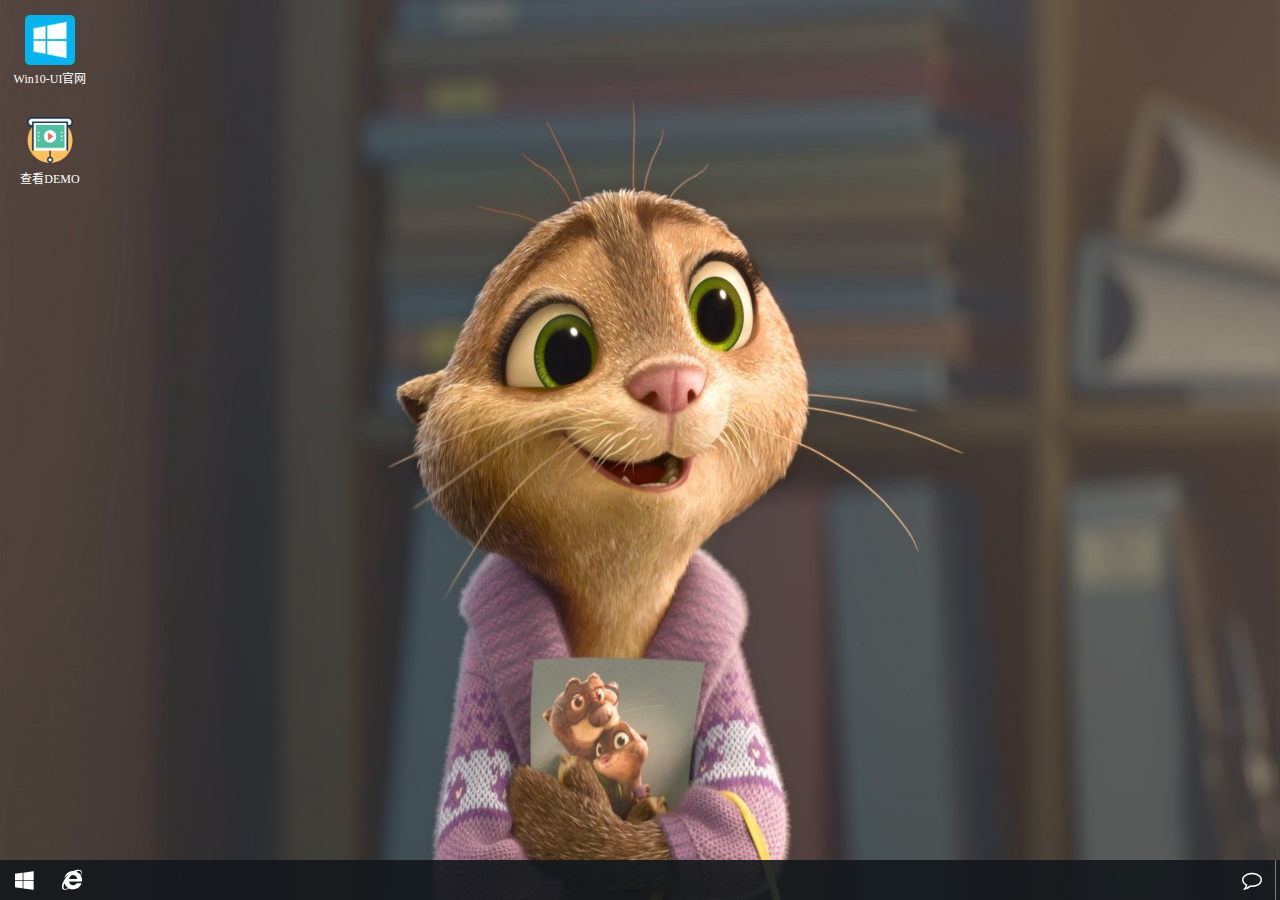
<file: win10/index.html>
<!DOCTYPE html>
<html lang="zh-cn">
<head>
    <meta charset="utf-8">
    <meta http-equiv="X-UA-Compatible" content="IE=edge">
    <meta name="viewport" content="width=device-width,minimum-scale=1.0,maximum-scale=1.0,user-scalable=no"/>
    <title>win10-ui</title>
    <link rel='Shortcut Icon' type='image/x-icon' href='./img/windows.ico'>
    <script type="text/javascript" src="./js/jquery-2.2.4.min.js"></script>
    <link href="./css/animate.css" rel="stylesheet">
    <script type="text/javascript" src="./component/layer-v3.0.3/layer/layer.js"></script>
    <link rel="stylesheet" href="./component/font-awesome-4.7.0/css/font-awesome.min.css">
    <link href="./css/default.css" rel="stylesheet">
    <script type="text/javascript" src="./js/win10.js"></script>
    <style>
        * {
            font-family: "Microsoft YaHei", 微软雅黑, "MicrosoftJhengHei", 华文细黑, STHeiti, MingLiu
        }

        /*磁贴自定义样式*/
         .win10-block-content-text {
             line-height: 44px;
             text-align: center;
             font-size: 16px;
         }
    </style>
    <script>
        Win10.onReady(function () {

            //设置壁纸
            Win10.setBgUrl({
                main: './img/wallpapers/main.jpg',
                mobile: './img/wallpapers/mobile.jpg',
            });

            Win10.setAnimated([
                'animated flip',
                'animated bounceIn',
            ], 0.01);
        });
    </script>
</head>
<body>
<div id="win10">
    <div class="desktop">
        <div id="win10-shortcuts" class="shortcuts-hidden">
            <div class="shortcut"
                 onclick="Win10.openUrl('http://win10ui.yuri2.cn','<img class=\'icon\' src=\'./img/icon/win10.png\'/>Win10-UI官网')">
                <img class="icon" src="./img/icon/win10.png"/>
                <div class="title">Win10-UI官网</div>
            </div>
            <div class="shortcut" onclick="window.open('./demo.html')">
                <img class="icon" src="./img/icon/demo.png"/>
                <div class="title">查看DEMO</div>
            </div>
        </div>
    </div>
    <div id="win10-menu" class="hidden">
        <div class="list win10-menu-hidden animated animated-slideOutLeft">
            <div class="item"
                 onclick="Win10.exit()">
                <i class="black icon fa fa-power-off fa-fw"></i>关闭
            </div>
        </div>
        <div class="blocks">
            <div class="menu_group">
                <div class="title">Welcome</div>
                <div class="block" loc="1,1" size="6,4">
                    <div class="content">
                        <div style="font-size:100px;line-height: 132px;margin: 0 auto ;display: block"
                             class="fa fa-fw fa-windows win10-block-content-text"></div>
                        <div class="win10-block-content-text" style="font-size: 22px">BoBo</div>
                    </div>
                </div>
            </div>
        </div>
        <div id="win10-menu-switcher"></div>
    </div>
    <div id="win10_command_center" class="hidden_right">
        <div class="title">
            <h4 style="float: left">消息中心 </h4>
            <span id="win10_btn_command_center_clean_all">全部清除</span>
        </div>
        <div class="msgs"></div>
    </div>
    <div id="win10_task_bar">
        <div id="win10_btn_group_left" class="btn_group">
            <div id="win10_btn_win" class="btn"><span class="fa fa-windows"></span></div>
            <div class="btn" id="win10-btn-browser"><span class="fa fa-internet-explorer"></span></div>
        </div>
        <div id="win10_btn_group_middle" class="btn_group"></div>
        <div id="win10_btn_group_right" class="btn_group">
            <div class="btn" id="win10_btn_time"></div>
            <div class="btn" id="win10_btn_command"><span id="win10-msg-nof" class="fa fa-comment-o"></span></div>
            <div class="btn" id="win10_btn_show_desktop"></div>
        </div>
    </div>
</div>
</body>
</html>
</file>
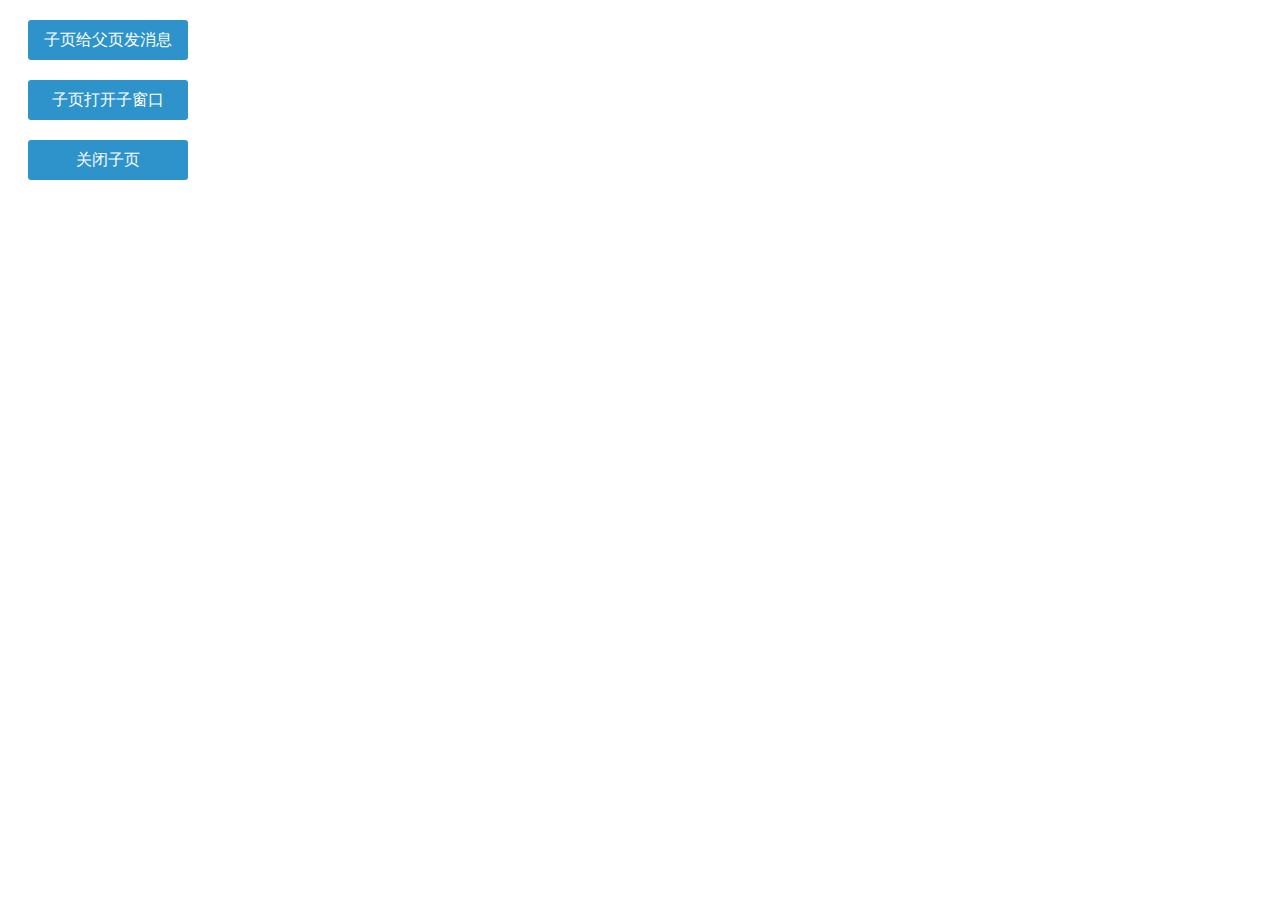
<file: win10/child.html>
<!DOCTYPE html>
<html lang="en">
<head>
    <meta charset="UTF-8">
    <title>子页测试</title>
    <script src="./js/jquery-2.2.4.min.js"></script>
    <script src="./js/win10.child.js"></script>
    <style>
        .btn{
            margin: 20px;
            width: 160px;
            height: 40px;
            line-height: 40px;
            font-size: 16px;
            color: white;
            background-color: #2D93CA;
            border-radius: 3px;
            transition: all 0.5s;
            cursor: pointer;
            text-align: center;
        }
        .btn:hover{
            background-color: #256d95;
        }
    </style>
    <script>
        function f1() {
            Win10_child.newMsg('子页的问候','这是从iframe页调用APi发送的消息哦');
        }
        function f2() {
            Win10_child.openUrl('http://win10ui.yuri2.cn','<img class=\'icon\' src=\'./img/icon/win10.png\'/>Win10-UI官网')
        }
        function f3() {
            Win10_child.close();
        }
    </script>
</head>
<body>
    <div class="btn" onclick="f1()">子页给父页发消息</div>
    <div class="btn" onclick="f2()">子页打开子窗口</div>
    <div class="btn" onclick="f3()">关闭子页</div>
</body>
</html>
</file>
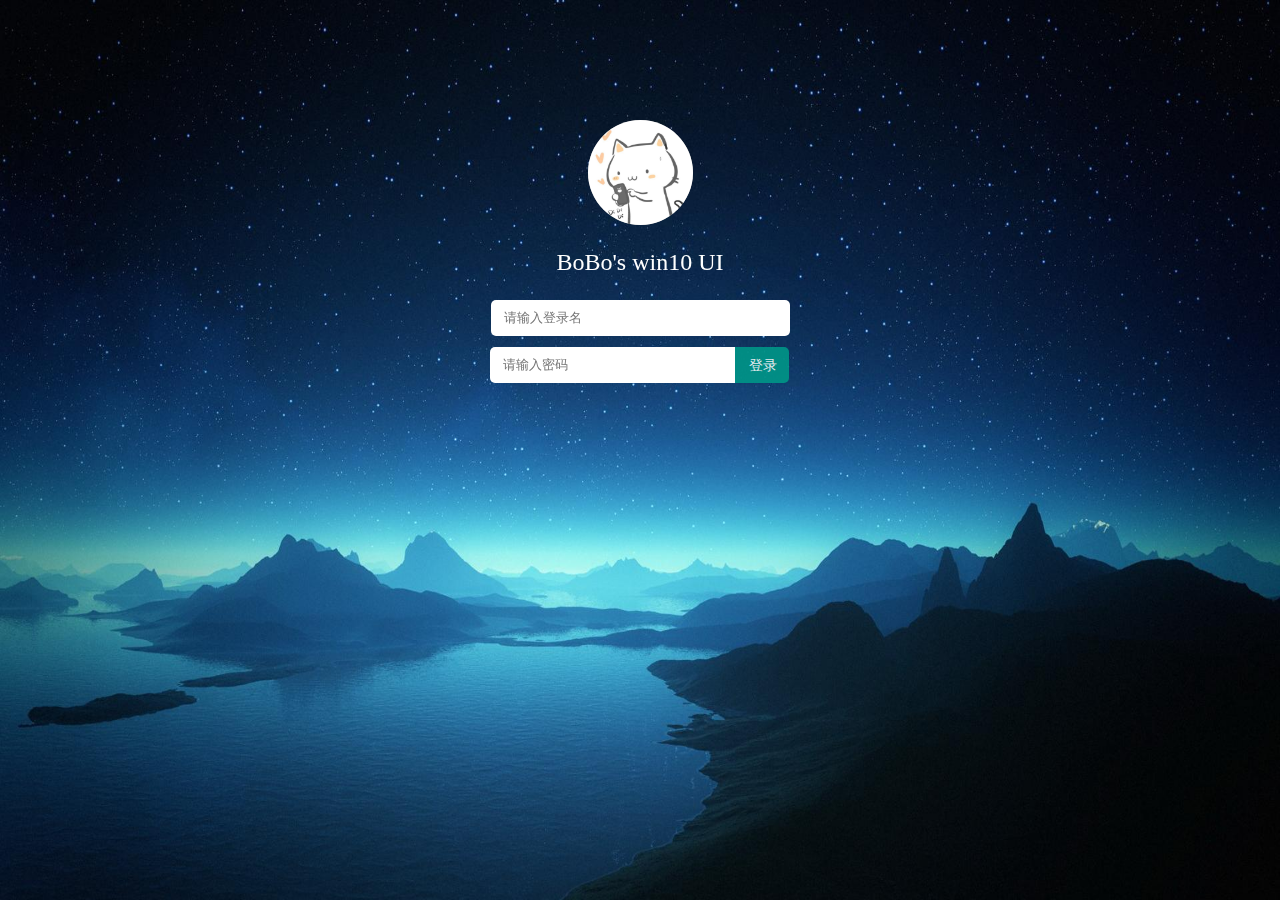
<file: win10/login.html>
<!DOCTYPE html>
<html lang="en">
<head>
    <meta charset="UTF-8">
    <title>BoBo</title>
    <style>
        #win10-login {
            background: url('./img/wallpapers/login.jpg') no-repeat fixed;
            width: 100%;
            height: 100%;
            background-size: 100% 100%;
            position: fixed;
            z-index: -1;
            top: 0;
            left: 0;
        }

        #win10-login-box {
            width: 300px;
            overflow: hidden;
            margin: 0 auto;
        }

        .win10-login-box-square {
            width: 105px;
            margin: 0 auto;
            border-radius: 50%;
            background-color: darkgray;
            position: relative;
            overflow: hidden;
        }

        .win10-login-box-square::after {
            content: "";
            display: block;
            padding-bottom: 100%;
        }

        .win10-login-box-square .content {
            position: absolute;
            width: 100%;
            height: 100%;
        }

        input {
            width: 90%;
            display: block;
            border: 0;
            margin: 0 auto;
            line-height: 36px;
            font-size: 20px;
            padding: 0 1em;
            border-radius: 5px;
            margin-bottom: 11px;
        }

        .login-username, .login-password {
            width: 91%;
            font-size: 13px;
            color: #999;
        }

        .login-password {
            width: calc(91% - 54px);
            -webkit-border-radius: 2px 0 0 2px;
            -moz-border-radius: 2px 0 0 2px;
            border-radius: 5px 0 0 5px;
            margin: 0px;
            float: left;
        }

        .login-submit {
            margin: 0px;
            float: left;
            -webkit-border-radius: 0 5px 5px 0;
            -moz-border-radius: 0 5px 5px 0;
            border-radius: 0 5px 5px 0;
            background-color: #009688;
            width: 54px;
            display: inline-block;
            height: 36px;
            line-height: 36px;
            padding: 0 auto;
            color: #fff;
            white-space: nowrap;
            text-align: center;
            font-size: 14px;
            border: none;
            cursor: pointer;
            opacity: .9;
            filter: alpha(opacity=90);

        }
    </style>
</head>
<body>
<div id="win10-login">
    <div style="height: 10%;min-height: 120px"></div>
    <div id="win10-login-box">
        <div class="win10-login-box-square">
            <img src="./img/avatar.jpg" class="content"/>
        </div>
        <p style="font-size: 24px;color: white;text-align: center">BoBo's win10 UI</p>
        <form target="_self" method="get" action="index.html">
            <!--用户名-->
            <input type="text" placeholder="请输入登录名" class="login-username">
            <!--密码-->
            <input type="password" placeholder="请输入密码" class="login-password">
            <!--登陆按钮-->
            <input type="submit"  value="登录" id="btn-login" class="login-submit"/>
        </form>
    </div>
</div>


</body>
</html>
</file>
<file: win10/css/default.css>
html {
    height: 100%;
}

body {
    padding: 0;
    margin: 0;
    height: 100%;
    overflow: hidden;
}

#win10 *{
    -webkit-user-select:none;
    -moz-user-select:none;
    -ms-user-select:none;
    user-select:none;
}

#win10-login{
    background: black no-repeat fixed;
    width: 100%;
    height: 100%;
    background-size: 100% 100%;
    position: fixed;
    z-index: -1;
    top:0;
    left:0;
}

#win10 {
    width: 100%;
    height: 100%;
    background: black no-repeat fixed;
    background-size: 100% 100%;
    position: relative;
    /*padding-top: 20px;*/
}

#win10 *{
    scrollbar-arrow-color: #5e6a5c;);  /*图6,三角箭头的颜色*/
    scrollbar-face-color: #5e6a5c;  /*图5,立体滚动条的颜色*/
    scrollbar-3dlight-color: #5e6a5c;  /*图1,立体滚动条亮边的颜色*/
    scrollbar-highlight-color: #5e6a5c;  /*图2,滚动条空白部分的颜色*/
    scrollbar-shadow-color: #5e6a5c;  /*图3,立体滚动条阴影的颜色*/
    scrollbar-darkshadow-color: #5e6a5c; /*图4,立体滚动条强阴影的颜色*/
    scrollbar-track-color: rgba(74, 84, 78, 0.41);  /*图7,立体滚动条背景颜色*/
    scrollbar-base-color:#5e6a5c;  /*滚动条的基本颜色*/
}

#win10 hr { height:0px; border-top:1px solid #999; border-right:0px; border-bottom:0px; border-left:0px; }

#win10 .desktop {
    width: 100%;
    height: 100%;
}

#win10_task_bar {
    width: 100%;
    position: fixed;
    bottom: 0;
    height: 40px;
    background-color: rgba(19, 23, 28, 0.9);
    z-index: 19930813;
}

#win10 .btn_group {
    height: 100%;
}

#win10 .btn_group .btn {
    float: left;
    color: white;
    text-align: center;
    line-height: 40px;
    height: 100%;
    text-overflow:ellipsis;
    overflow: hidden;
    transition: background-color 0.3s;
}

#win10 .btn_group .btn:hover {
    background-color: rgba(106, 105, 100, 0.71);
    cursor: pointer;
}

#win10_btn_group_left{
    float: left;
    overflow: auto;
    max-width:200px;
}

#win10_btn_group_middle{
    float: left;
    width:calc(100% - 240px);
    overflow: auto;
}
#win10_btn_group_middle .btn_close{
    position: absolute;
    right: 0;
    width: 20px;
    text-align: center;
    color: transparent;
}
#win10_btn_group_middle .btn:hover .btn_close{
    color: rgba(131, 168, 157, 0.71);
}
#win10_btn_group_middle .btn:hover .btn_close:hover{
    color: white;
}

#win10_btn_group_middle .btn_title{
    float: left;
    width: 100%;
    text-overflow: ellipsis;
    overflow: hidden;
    text-align: left;
    white-space: nowrap;
}

#win10_btn_group_middle::-webkit-scrollbar {
    width: 2px;
}

#win10_btn_group_middle::-webkit-scrollbar-track {
    background-color: #808080;
}

#win10_btn_group_middle::-webkit-scrollbar-thumb {
    background-color: rgba(30, 39, 34, 0.41);
}

#win10_btn_group_right{
    float: right;
    max-width:200px;
    overflow: auto;
}

#win10_btn_group_left .btn {
    height: 100%;
    width: 48px;
    overflow: hidden;
    font-size: 20px;
}

#win10_btn_group_right .btn {
    height: 100%;
    min-width: 4px;
    padding: 0 10px;
    font-size: 12px ;
}

#win10_btn_show_desktop {
    border-left: grey 1px solid;
    width: 4px;
    margin-left: 3px;
    padding: 0 !important
}

#win10_btn_time {
    font-size: 12px;
    line-height: 20px !important
}
#win10-menu {
    position: fixed;
    bottom: 41px;
    background-color: rgba(19,23,28,0.81);
    height: 60%;
    width: 75%;
    max-width: 880px;
    overflow: auto;
    padding-left:10px;
    z-index: 1000;
    overflow-y: hidden;
    transition: bottom 0.5s ;
}

#win10-menu.hidden {
    bottom:-70%;
}

#win10-menu .blocks::-webkit-scrollbar,.list::-webkit-scrollbar,#win10_command_center::-webkit-scrollbar {
    width: 8px;
    height: 8px;
}

#win10-menu .blocks::-webkit-scrollbar-track,.list::-webkit-scrollbar-track,#win10_command_center::-webkit-scrollbar-track {
    background-color: rgba(74, 84, 78, 0.41);
}

#win10-menu .blocks::-webkit-scrollbar-thumb,.list::-webkit-scrollbar-thumb,#win10_command_center::-webkit-scrollbar-thumb {
    background-color: #6a6a6a;
}

#win10-menu .blocks::-webkit-scrollbar-button ,.list::-webkit-scrollbar-button ,#win10_command_center::-webkit-scrollbar-button  {
    /*background-color: #6a6a6a;*/
}

#win10-menu .list,.blocks{
    float: left;
    width: 180px;
    height:100%;
    overflow: auto;
    -webkit-animation-duration: 0.5s;
    animation-duration: 0.5s;
}

#win10-menu .list{
    width:240px;
    padding:0 10px;
    padding-top: 5px;
    font-size: 12px;
    height: 100%;
}

#win10-menu .list .item.has-sub-down::after{
    font: normal normal normal 14px/1 FontAwesome;
    content:"\f107";
    line-height: inherit;
    float: right;
}

#win10-menu .list .item.has-sub-up::after{
    font: normal normal normal 14px/1 FontAwesome;
    content:"\f106";
    line-height: inherit;
    float: right;
}

#win10-menu .list .item,.sub-item{
    color:white;
    margin: 1px 0;
    line-height: 40px;
    padding: 0 10px;
    text-overflow: ellipsis;
    overflow: hidden;
    transition: background-color 0.3s;
    position: relative;
    width: calc(100% - 20px);
}

#win10-menu .list .item>.icon,#win10-menu .list .sub-item>.icon,.sub-item>.icon{
    line-height: 36px;
    font-size: 22px;
    float: left;
    margin-right: 0.5em;
    width: 36px;
    position: relative;
    top:2px;
    background-color: grey;

}

#win10-menu .list .sub-item{
    padding-left:30px;
    width: calc(100% - 40px);
}

#win10-menu .list .item:hover,.sub-item:hover{
    background-color: rgba(72,72,72,0.58);
    cursor: pointer;
}

#win10-menu .blocks{
    max-width: 650px;
    width:calc(100% - 260px);
}

#win10-menu-switcher{
    position: absolute;
    height: 100%;
    border-left: 1px solid grey;
    top: 0;
    right: 0;
    display: none;
    width: 30px;
    cursor: pointer;
}

#win10-menu-switcher:active{
    background-color: rgba(92, 109, 92, 0.81);
}

#win10-menu .menu_group {
    float: left;
    width: 300px;
    color: white;
    position: relative;
    overflow: hidden;
    margin-bottom: 20px;
}

#win10-menu .menu_group .title {
    padding: 5px;
    padding-top: 12px;
    font-size: 13px;
}

#win10-menu .menu_group:hover .title::after{
    font: normal normal normal 14px/1 FontAwesome;
    content:"\f0c9";
    line-height: inherit;
    float: right;
    margin-right: 17px;
    color: grey;
}

#win10-menu .menu_group .block {
    padding: 0;
    background-color: transparent;
    float: left;
    box-sizing: border-box;
    border: 2px solid transparent;
    overflow: hidden;
    position: absolute;
    top: 40px;
    left: 0;
    cursor: default;
    font-size: 16px;
}

#win10-menu .menu_group .block .content {
    background-color: rgba(0, 196, 255, 0.55);
    width: calc(100% + 4px);
    height: calc(100% + 4px);
    position: absolute;
    left: -2px;top: -2px;
    overflow: hidden;
    transition: left 0.5s;
}

#win10-menu .menu_group .block:hover .content.cover{
    left: calc(-100% - 4px);
}

#win10-menu .menu_group .block .content.detail{
    left: calc(100% + 4px);
}
#win10-menu .menu_group .block:hover .content.detail{
    left: -2px;
}

#win10-menu .menu_group .block:hover  {
    border: 2px solid white;
}

#win10 #win10-shortcuts {
    height: calc(100% - 40px);
    position: relative;
}

#win10 #win10-shortcuts.shortcuts-hidden .shortcut{display: none}

#win10 #win10-shortcuts .shortcut {
    width: 80px;
    overflow: hidden;
    cursor: pointer;
    padding: 0;
    position: absolute;
    transition: all 0.5s;
}

#win10 #win10-shortcuts .shortcut:hover {
    background-color: rgba(255, 255, 255, 0.11);
}

#win10 #win10-shortcuts .shortcut>.icon {
    width: 50px;
    height: 50px;
    overflow: hidden;
    margin: 0 auto;
    color: white;
    box-sizing: border-box;
    margin-bottom: 5px;
    margin-top: 5px;
    text-align: center;
    -webkit-border-radius: 5px;
    -moz-border-radius: 5px;
    border-radius: 5px;
    display: block;
    font-size: 37px;
    line-height: 50px;
}

#win10-shortcuts .shortcut .title {
    color: white;
    font-size: 12px;
    text-align: center;
    line-height: 18px;
    margin-bottom: 5px;
}

#win10_command_center {
    position: fixed;
    right: 0;
    bottom: 41px;
    width: 350px;
    background-color: rgba(19,23,28,0.81);
    height: calc(100% - 42px);
    transition: all 0.5s;
    overflow-x: hidden;
    overflow-y: auto;
    color: white;
    box-sizing: border-box;
    z-index: 1000;
}

#win10_command_center.hidden_right {
    right: -350px;
}

#win10_command_center > .title{
    position: absolute;
    top: 0;
    left: 0;
    width: 100%;
    padding-left: 10px;
    transition: background-color 0.5s;
}

#win10_command_center > .title:hover{
    background-color: rgba(255, 255, 255, 0.19);
}

#win10_btn_group_right #win10_btn_command{
    font-size: 20px;
}
#win10_btn_command .msgNof{
    position: fixed;
    right: 0;
    bottom: 20px;
    border: 1px solid red;
    background-color: red;
    color: white;
    border-radius: 3px;
}
#win10_btn_command_center_clean_all{
    color: grey;
    text-align: right;
    font-size:12px;
    float: right;
    margin-top:40px;
    margin-right:24px;
    transition: color 0.5s;
}

#win10_btn_command_center_clean_all:hover{
    cursor: pointer;
    color:white;
}

#win10_command_center .msgs{
    position: absolute;
    top:60px;
    left: 0;
    width: 100%;
    overflow: hidden;
    /*padding: 10px;*/
}

#win10_command_center .btn_close_msg{
    line-height: inherit;
    transition: color 0.5s ;
}

#win10_command_center .msgs .msg{
    width: calc(100% - 20px);
    min-height: 40px;
    padding:10px;
    margin-top: 4px;
    transition: background-color 0.5s;
    position: relative;
}

#win10_command_center .msgs .msg.animated{
    -webkit-animation-duration: 0.5s;
    animation-duration: 0.5s;
}

#win10_command_center .msgs .msg:hover{
    cursor: default;
    background-color: rgba(255, 255, 255, 0.19);
}
#win10_command_center .msgs .msg:hover .title{
    color: white;
}
#win10_command_center .msgs .msg:hover>.btn_close_msg{
    color: grey;
}

#win10_command_center .msgs .msg:hover>.content{
    color: white;
}

#win10_command_center .msgs .msg>.title{
    color: #c7c7c7;
    font-size: 14px;
    line-height: 28px;
}

#win10_command_center .msgs .msg>.btn_close_msg{
    cursor: pointer;
    color: transparent;
    padding: 3px;
    position: absolute;
    top: 11px;
    right: 11px;
}

#win10_command_center .msgs .msg>.btn_close_msg:hover{
    color: white;
}

#win10_command_center .msgs .msg>.content{
    font-size: 12px;
    color: #9b9b9b;
    padding-bottom: 5px;
}

#win10_btn_group_middle .btn{
    float: left;
    box-sizing: border-box;
    height: inherit;
    max-width: 140px;
    border-bottom:4px solid #707070;
    line-height: 40px;
    color: white;
    text-align: center;
    font-size: 12px;
    word-break: keep-all;
    padding: 0 10px;
    margin-right: 1px;
    position: relative;
}

#win10_btn_group_middle .btn.active{
    background-color: #3B3D3F;
}

#win10_btn_group_middle .btn:hover{
    cursor: pointer;
}

.win10-open-iframe{
    background-color: transparent;
    border: 1px solid #323232;
}

.win10-open-iframe .layui-layer-content{
    background-color: white;
    max-height: calc(100% - 42px);
}

.win10-open-iframe .layui-layer-title{
    box-sizing: border-box;
    background-color: rgba(49, 49, 50, 0.94);
    padding-right: 160px;
    color: white;
}
.win10-open-iframe.hide{
    display: none;
}
.win10-btn_refresh{
    float: right;
}
#win10 .img-loader{
    display: none;
}

.win10-btn-refresh>span,.win10-btn-change-url>span{
    font-size: 16px !important;
    color: rgb(255, 255, 255);
}

.win10-open-iframe .layui-layer-min cite{display: none;}
.win10-open-iframe .layui-layer-max:hover{background-image:none}
.win10-open-iframe .layui-layer-max,.layui-layer-maxmin{background:none}
.win10-open-iframe .layui-layer-setwin a.layui-layer-close1:hover{
    background:red;
    color: #fff ;
    opacity: 1;
}

.win10-open-iframe .layui-layer-min::before{
    content:"\f2d1";
    color: white;
    font: normal normal normal 14px/1 FontAwesome;
}

.win10-open-iframe .layui-layer-max::before{
    content:"\f2d0";
    color: white;
    font: normal normal normal 14px/1 FontAwesome;
}

.win10-open-iframe .layui-layer-maxmin.layui-layer-max::before{
    content:"\f2d2";
    color: white;
    font: normal normal normal 14px/1 FontAwesome;
}

.win10-open-iframe .layui-layer-close::before{
    content:"\f2d3";
    color: #fff;
    font: normal normal normal 14px/1 FontAwesome;
}

.win10-open-iframe .layui-layer-min,.layui-layer-close,.layui-layer-max{
    text-decoration: none;
}

.win10-layer-open-browser textarea{
    margin: 20px;
    outline: none;
    resize: none;
}
/*右键菜单*/
#win10 .win10-context-menu { left: 0;top: 0;position: fixed; width: 150px; height: auto; background-color: rgb(255, 255, 255); border: #CCC 1px solid; display: block; border-radius: 5px; z-index: 99999999; }
#win10 .win10-context-menu ul { margin: 0px; padding: 0px; }
#win10 .win10-context-menu ul li {transition: background-color 0.5s;cursor: default;padding: 0px 1em; list-style: none; line-height: 30px; height: 30px; margin: 3px 0;  font-size: 13px; }
#win10 .win10-context-menu ul li:hover { background-color: #DDD; }
#win10 .win10-context-menu ul li a {text-decoration: none; display: block; height: 100%; color: #333; outline: none; }
#win10 .win10-context-menu ul hr { margin: 0; height: 0px; border: 0px; border-bottom: rgb(233,233,233) 1px solid;border-top: none }

/*块级按钮*/
.win10-open-iframe .layui-layer-ico{background-image:none;}
.win10-open-iframe .layui-layer-setwin {
    position: absolute;
    right: 0px;
    top: 0px;
    font-size: 0;
    line-height: 40px;
    height: 40px;
}
.win10-open-iframe .layui-layer-setwin a {
    position: relative;
    width: 30px;
    height: 40px;
    font-size: 13px;
    text-align: center;
    overflow: hidden;
}
.win10-open-iframe .layui-layer-setwin a:hover {
    background: #5d5d5d;
}
.win10-open-iframe .layui-layer-title .icon ,#win10_btn_group_middle .btn_title .icon{
    font-size: 15px;
    padding: 1px;
    width: 20px;
    height: 20px;
    line-height: 20px;
    display: inline-block;
    border-radius: 3px;
    text-align: center;
    margin-right: 0.5em;
}
.win10-open-iframe .layui-layer-title img.icon,#win10_btn_group_middle .btn_title img.icon{
    width: 20px;
    position: relative;
    top:5px ;
    margin-right: 0.5em;
}

#win10-menu>.list>.sub-item img.icon,#win10-menu>.list>.item img.icon{
    width: 36px;
    height:36px;
    position: relative;
    top:2px ;
    margin-right: 0.5em;
}

/*各种颜色 具体效果见 https://www.kancloud.cn/qq85569256/xzui/350010*/
.win10-open-iframe .black-green, #win10 .black-green{background:#009688!important;}
.win10-open-iframe .green,#win10 .green{background:#5FB878!important;}
.win10-open-iframe .black,#win10 .black{background:#393D49!important;}
.win10-open-iframe .black,#win10 .blue{background:#1E9FFF!important;}
.win10-open-iframe .orange,#win10 .orange{background:#F7B824!important;}
.win10-open-iframe .red,#win10 .red{background:#FF5722!important;}
.win10-open-iframe .dark,#win10 .dark{background:#2F4056!important;}
.win10-open-iframe .purple,#win10 .purple{background:#b074e6!important;}


@media screen and (max-width:768px){
    #win10-menu{
        width:calc(100% - 10px);
        height: calc(100% - 42px);
    }
    #win10-menu.hidden{
        bottom: -100% ;
    }
    #win10_command_center{
        width: 100%;
    }
    #win10_command_center.hidden_right {
        right: -100%;
    }
    .layui-layer-setwin .layui-layer-max{
        display: none;
    }
    #win10_btn_group_left .btn {
        height: 100%;
        width: 40px;
        overflow: hidden;
        font-size: 16px;
    }
    #win10_btn_group_right .btn {
        height: 100%;
        min-width: 4px;
        padding: 0 10px;
        font-size: 16px!important;
    }
    #win10_btn_show_desktop {
        border-left: grey 1px solid;
        width: 30px;
        margin-left: 3px;
        padding: 0 !important
    }
    #win10_btn_group_left{
        max-width:100px;
    }
    #win10_btn_group_middle{
        width:calc(100% - 160px);
    }
    #win10_btn_group_middle .btn{
        padding: 0 3px;
    }
    #win10_btn_group_right{
        max-width:150px;
    }
    #win10-menu .list{
        padding-left: 2px;
        position: absolute;
        width: calc(100% - 31px);
        left: 0;
        top: 0;

    }
    #win10-menu .blocks{
        overflow-x: hidden;
        position: absolute;
        width:calc(100% - 31px);
        left: 0;
        top: 0;
    }

    #win10-menu .menu_group {
        width: 90%;
        float: none;
        margin: 0 auto;
        clear: both;
    }

    #win10_btn_time{display: none}
    #win10-menu-switcher{
        display: block;
    }
    #win10-menu>.win10-menu-hidden{
        display: none;
    }
    #win10_btn_group_middle .btn_close{
        display: none;
    }
    .win10-open-iframe .layui-layer-setwin a {
        width: 32px;
    }
}
</file>
